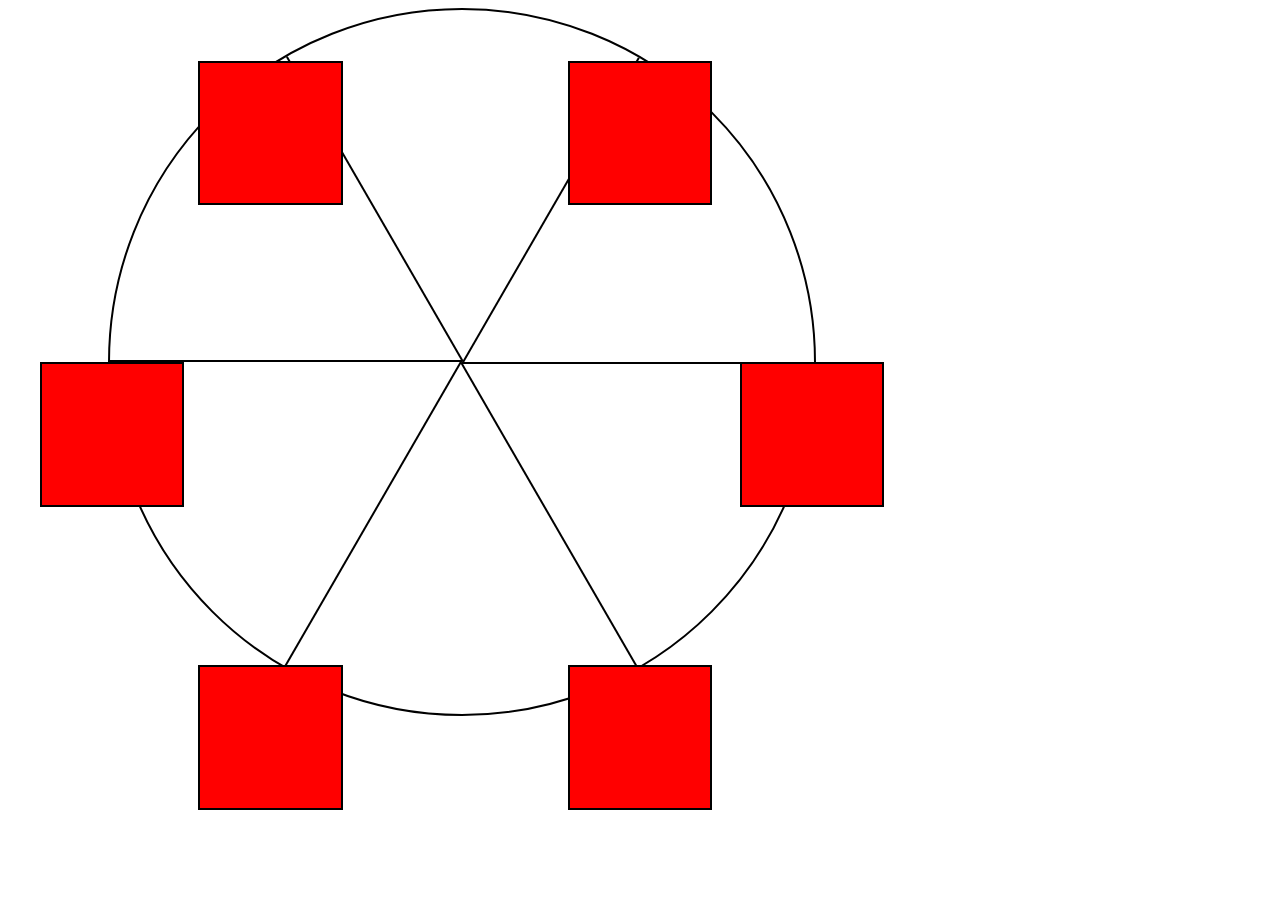
<file: html-css-projects/css-animation-with-ferris-wheell/index.html>
<!DOCTYPE html>
<html>
    <head>
        <meta charset="utf-8">
        <meta name="viewport" content="width=device-width, initial-scale=1.0">
        <title>Ferris Wheel</title>
        <link rel="stylesheet" href="styles.css">
    </head>
    <body>
        <div class="wheel">
            <span class="line"></span>
            <span class="line"></span>
            <span class="line"></span>
            <span class="line"></span>
            <span class="line"></span>
            <span class="line"></span> 
            <div class="box"></div>
            <div class="box"></div>
            <div class="box"></div>
            <div class="box"></div>
            <div class="box"></div>
            <div class="box"></div>
        </div>
    </body>
</html>
</file>
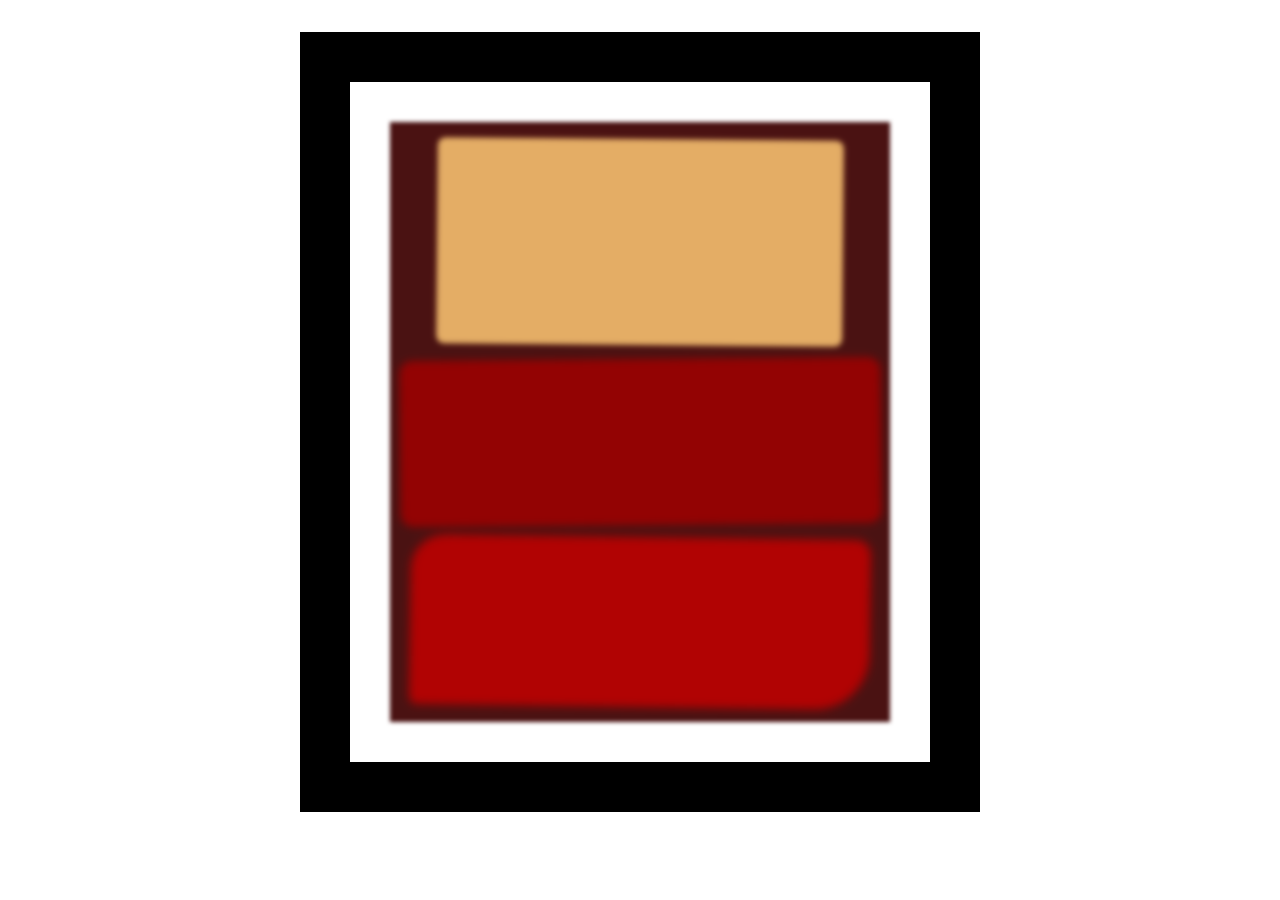
<file: html-css-projects/css-box model/index.html>
<!DOCTYPE html>
<html>
    <head>
        <meta charset="utf-8">
        <meta name="viewport" content="width=device-width initial-scale=1">
        <link rel="stylesheet" href="styles.css">
        <title>Rothko Painting.</title>
    </head>
    <body>
        <div class="border"><div class="content"><div class="one"></div ><div class="two"> </div><div class="three"></div>
        </div></div>
    </body>
</html>
</file>
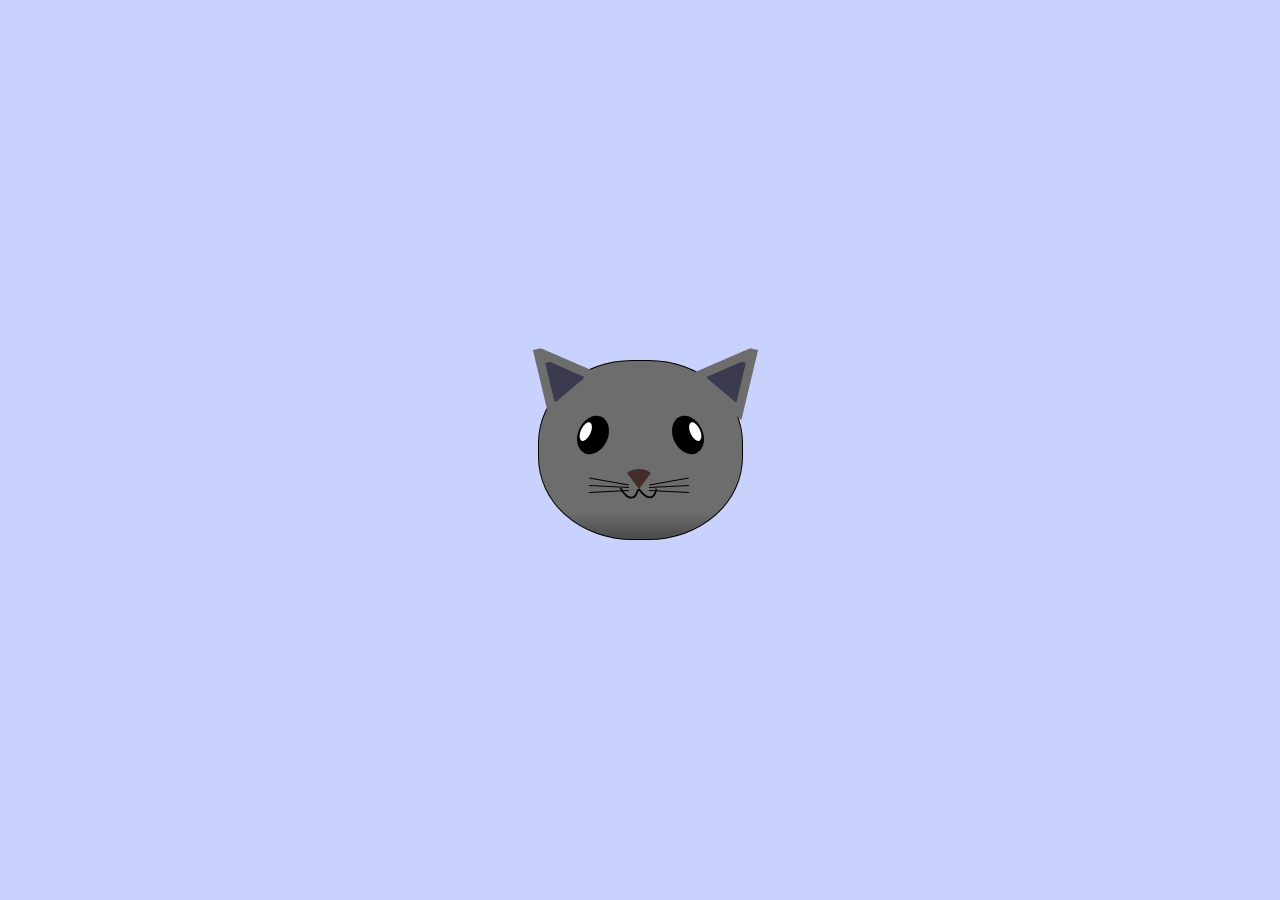
<file: html-css-projects/css-intermediate-with-cat-painting/index.html>
<!DOCTYPE html>
<html>
    <head>
        <meta charset="utf-8">
        <meta name="viewport" content="width=device-width, initial-scale=1.0">
        <link rel="stylesheet" href="styles.css">
        <title>Cat Painting</title>
    </head>
    <body>
        <main>
            <div class="cat-painting">
                <div class="left-ear">
                    <div class="inner-left-ear"></div>
                </div>
                <div class="right-ear">
                    <div class="inner-right-ear"></div>
                </div>
                <div class="cat-eye">
                    <div class="left-eye">
                        <div class="inner-left-eye"></div>
                    </div>
                    <div class="right-eye">
                        <div class="inner-right-eye"></div>
                    </div>
                </div>
                <div class="nose"></div>
                <div class="mouth">
                    <div class="left-mouth"></div>
                    <div class="right-mouth"></div>
                </div>
                <div class="whisker">
                        <div class="left-top-whisker"></div>
                        <div class="left-middle-whisker"></div>
                        <div class="left-bottom-whisker"></div>
                        <div class="right-top-whisker"></div>
                        <div class="right-middle-whisker"></div>
                        <div class="right-bottom-whisker"></div>
                </div>
            </div>
        </main>
    </body>
</html>
</file>
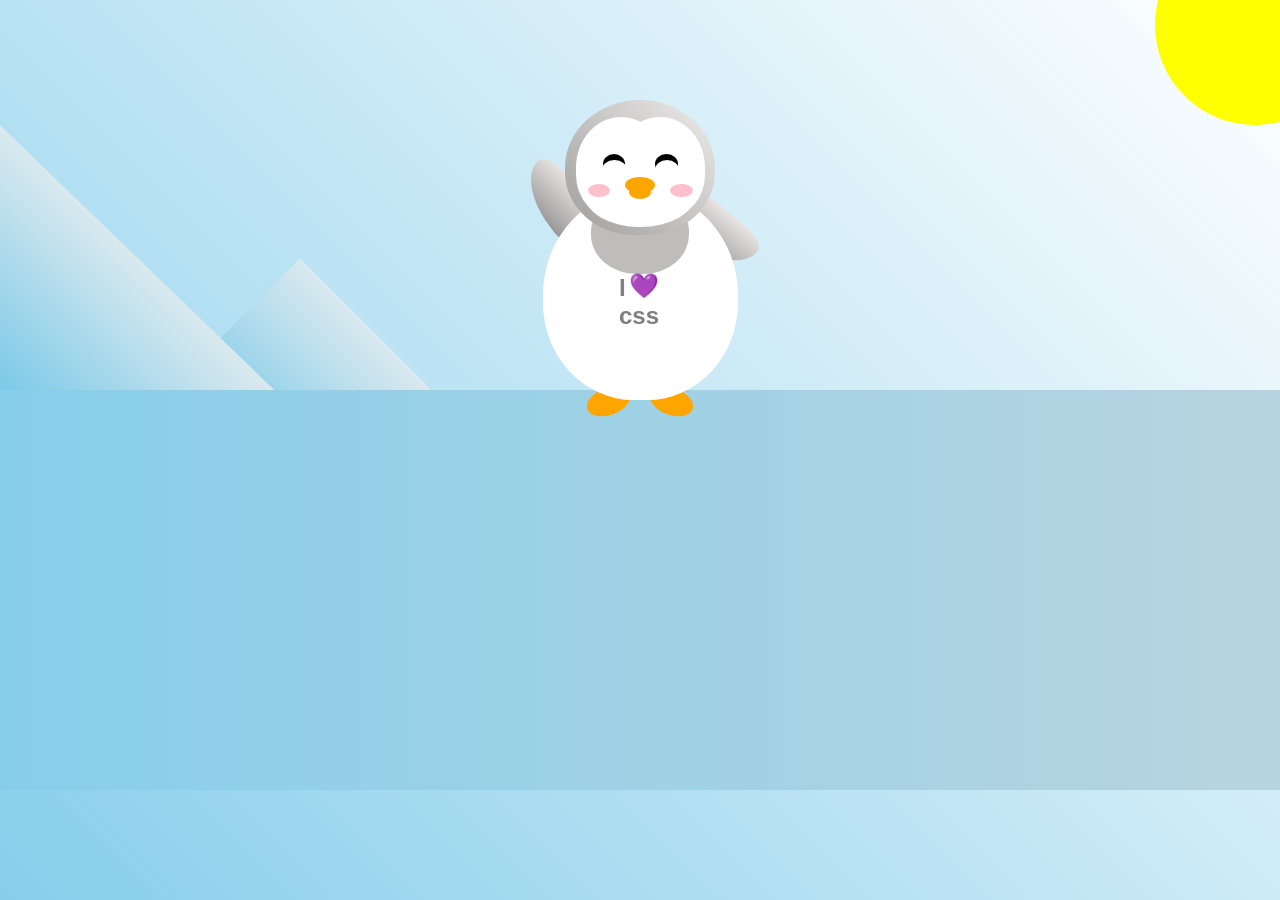
<file: html-css-projects/css-transform-by-buliding-penguin/index.html>
<!DOCTYPE html>
<html lang="en">
    <head>
        <meta charset="utf-8">
        <meta name="viewport" content="width=device-width, initial-scale=1.0">
        <title>Penguin</title>
        <link rel="stylesheet" href="styles.css">
    </head>
    <body>
        <div class="sun"></div>
        <div class="ground"></div>
        <div class="left-mountain"></div>
        <div class="back-mountain"></div>
        <div class="penguin">
            <div class="head">
                <div class="face left"></div>
                <div class="face right"></div>
                <div class="chin"></div>
                <div class="eye left">
                    <div class="eye-lid"></div>
                </div>
                <div class="eye right">
                    <div class="eye-lid"></div>
                </div>
                <div class="blush left"></div>
                <div class="blush right"></div>
                <div class="beak top"></div>
                <div class="beak bottom"></div>
            </div>
            <div class="body">
            </div>
            <div class="wing left"></div>
            <div class="wing right"></div>
            <div class="shirt">
                <div>💜</div>
                <p>I css</p>
            </div>
            <div class="feet left"></div>
            <div class="feet right"></div>
        </div>
    </body>
</html>
</file>
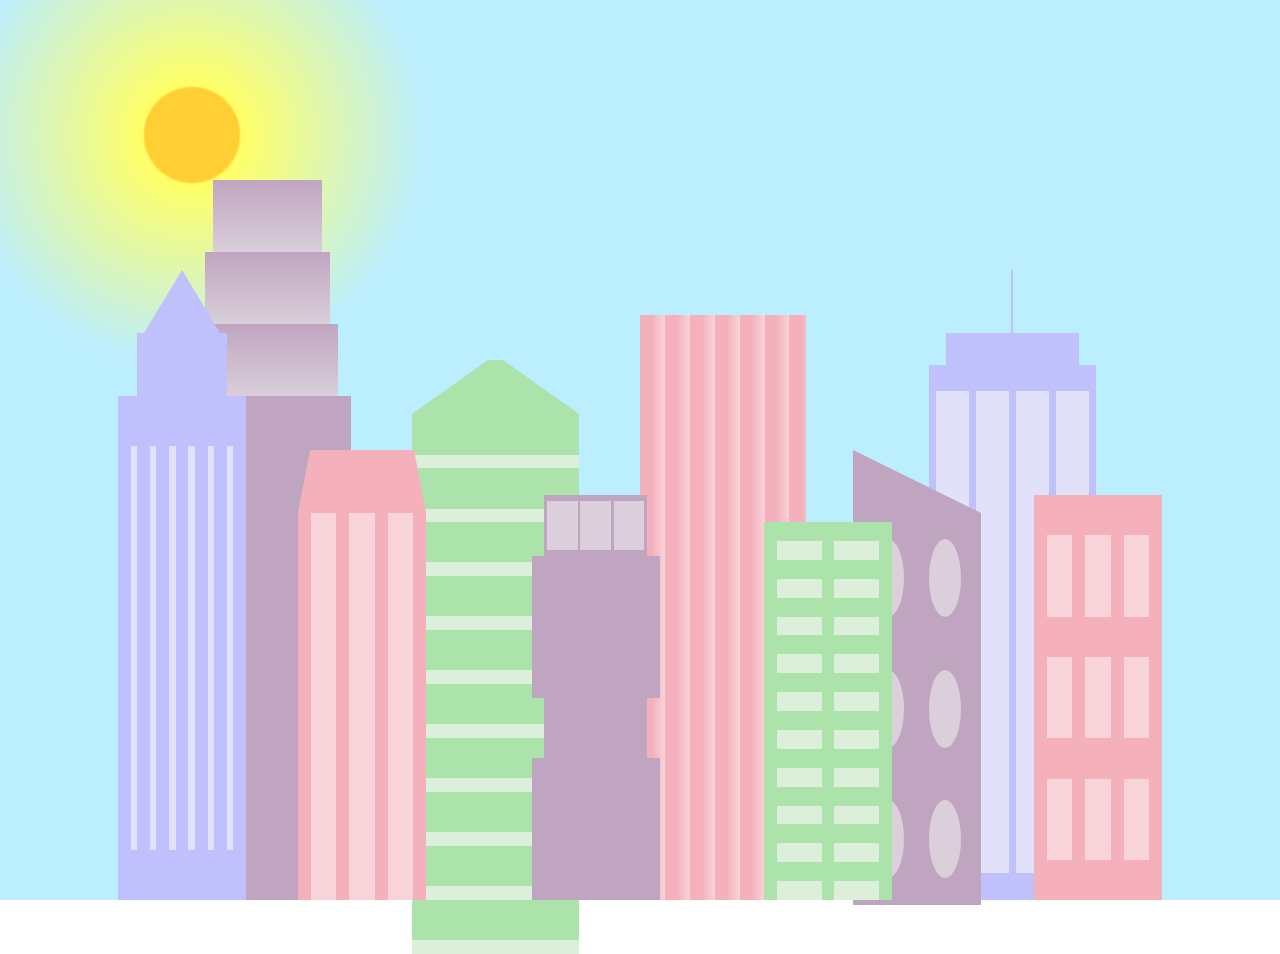
<file: html-css-projects/css-variables-with-city-skyline/index.html>
<!DOCTYPE html>
<html>
    <head>
        <meta charset="utf-8">
        <meta name="viewport" content="width=device-width, initial-scale=1.0">
        <link rel="stylesheet" href="styles.css">
        <title>City Skyline</title>
    </head>
    <body>
        <div class="background-building sky">
            <div></div>
            <div></div>
            <div class="bb1 building-wrap">
                <div class="bb1a bb1_window"></div>
                <div class="bb1b bb1_window"></div>
                <div class="bb1c bb1_window"></div>
                <div class="bb1d"></div>
            </div>
            <div class="bb2">
                <div class="bb2a"></div>
                <div class="bb2b"></div>
            </div>
            <div class="bb3">
            </div>
            <div></div>
            <div class="bb4 building-wrap">
                <div class="bb4a"></div>
                <div class="bb4b"></div>
                <div class="bb4c window_adjuster">
                    <div class="bb4_window"></div>
                    <div class="bb4_window"></div>
                    <div class="bb4_window"></div>
                    <div class="bb4_window"></div>
                </div>
            </div>
            <div></div>
            <div></div>
        </div>
        <div class="foreground-building">
            <div></div>
            <div></div>
            <div class="fb1 building-wrap">
                <div class="fb1a"></div>
                <div class="fb1b"></div>
                <div class="fb1c"></div>
            </div>
            <div class="fb2">
                <div class="fb2a"></div>
                <div class="fb2b"></div></div>
            <div></div>
            <div></div>
            <div class="fb3 building-wrap">
                <div class="fb3a window_adjuster">
                    <div class="fb3a_window"></div>
                    <div class="fb3a_window"></div>
                    <div class="fb3a_window"></div>
                </div>
                <div class="fb3b"></div>
                <div class="fb3a"></div>
                <div class="fb3b"></div>
            </div>
            <div class="fb4">
                <div class="fb4a"></div>
                <div class="fb4c">
                    <div class="fb4c_window"></div>
                    <div class="fb4c_window"></div>
                    <div class="fb4c_window"></div>
                    <div class="fb4c_window"></div>
                    <div class="fb4c_window"></div>
                    <div class="fb4c_window"></div>
                </div>
            </div>
            <div class="fb5"></div>
            <div class="fb6"></div>
            <div></div>
            <div></div>
        </div>
    </body>
</html>
</file>
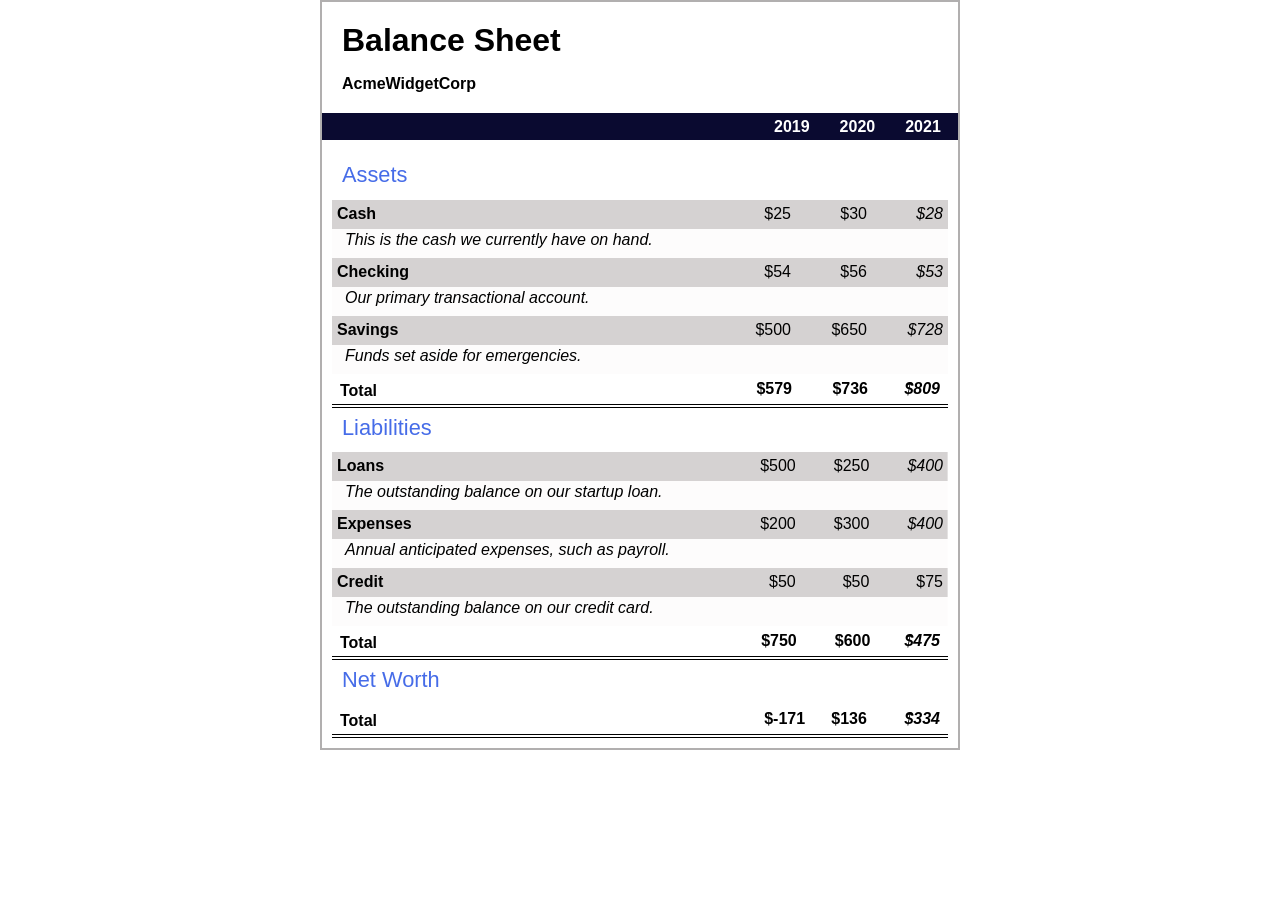
<file: html-css-projects/psuedo-selector-with-balance-sheet/index.html>
<!DOCTYPE html>
<html>
    <head>
        <meta charset="UTF-1">
        <meta name="viewport" content="width-device-width, initial-scale=1.0">
        <meta name="decription" content="Balance Sheet">
        <title>Balance Sheet</title>
        <link rel="stylesheet" href="styles.css">
    </head>
    <body>
        <main>
            <section>
                <h1 class="title">
                    <span>AcmeWidgetCorp</span>
                    <span>Balance Sheet</span>
                </h1>
                <div id="year" aria-hidden="true">
                    <span class="year">2019</span>
                    <span class="year">2020</span>
                    <span class="year">2021</span>
                </div>
                <div class="table-wrap">
                    <div>
                        <table>
                            <caption>Assets</caption>
                            <thead>
                                <tr>
                                    <td></td>
                                    <th><span class="sr-only">2019</span></th>
                                    <th><span class="sr-only">2020</span></th>
                                    <th><span class="sr-only">2021</span></th>
                                </tr>
                            </thead>
                            <tbody>
                                <tr class="data">
                                    <th>Cash <span class="description">This is the cash we currently have on hand.</span></th>
                                    <td>$25</td>
                                    <td>$30</td>
                                    <td class="current">$28</td>
                                </tr>
                                <tr class="data">
                                    <th>Checking <span class="description">Our primary transactional account.</span></th>
                                    <td>$54</td>
                                    <td>$56</td>
                                    <td class="current">$53</td>
                                </tr>
                                <tr class="data">
                                    <th>Savings <span class="description">Funds set aside for emergencies.</span></th>
                                    <td>$500</td>
                                    <td>$650</td>
                                    <td class="current">$728</td>
                                </tr>
                                <tr class="total">
                                    <th>Total <span class="sr-only">Assets</span></th>
                                    <td>$579</td>
                                    <td>$736</td>
                                    <td class="current">$809</td>
                                </tr>
                            </tbody>
                        </table>
                    </div>
                    <div>
                        <table>
                            <caption>Liabilities</caption>
                            <thead>
                                <tr>
                                    <td></td>
                                    <th><span class="sr-only year">2019</span></th>
                                    <th ><span class="sr-only year">2020</span></th>
                                    <th><span class="sr-only year">2021</span></th>
                                </tr>
                            </thead>
                            <tbody>
                                <tr class="data">
                                    <th>Loans <span class="description">The outstanding balance on our startup loan.</span></th>
                                    <td>$500</td>
                                    <td>$250</td>
                                    <td class="current">$400</td>
                                </tr>
                                <tr class="data">
                                    <th>Expenses <span class="description">Annual anticipated expenses, such as payroll.</span></th>
                                    <td>$200</td>
                                    <td>$300</td>
                                    <td class="current">$400</td>
                                </tr>
                                <tr class="data">
                                    <th>Credit <span class="description">The outstanding balance on our credit card.</span></th>
                                    <td>$50</td>
                                    <td>$50</td>
                                    <td>$75</td>
                                </tr>
                                <tr class="total">
                                    <th>Total <span class="sr-only">Liabilities</span></th>
                                    <td>$750</td>
                                    <td>$600</td>
                                    <td class="current">$475</td>
                                </tr>
                            </tbody>
                        </table>        
                    </div>
                    <div>
                        <table>
                            <caption>Net Worth</caption>
                            <thead>
                                <tr>
                                    <td></td>
                                    <th><span class="sr-only year">2019</span></th>
                                    <th><span class="sr-only year">2020</span></th>
                                    <th><span class="sr-only year">2021</span></th>
                                </tr>
                            </thead>
                            <tbody>
                                <tr class="total">
                                    <th>Total <span class="sr-only">Net Worth</span></th>
                                    <td>$-171</td>
                                    <td>$136</td>
                                    <td class="current">$334</td>
                                </tr>                                        
                            </tbody>
                        </table>
                    </div>
                </div>
            </section>
        </main>
    </body>
</html>
</file>
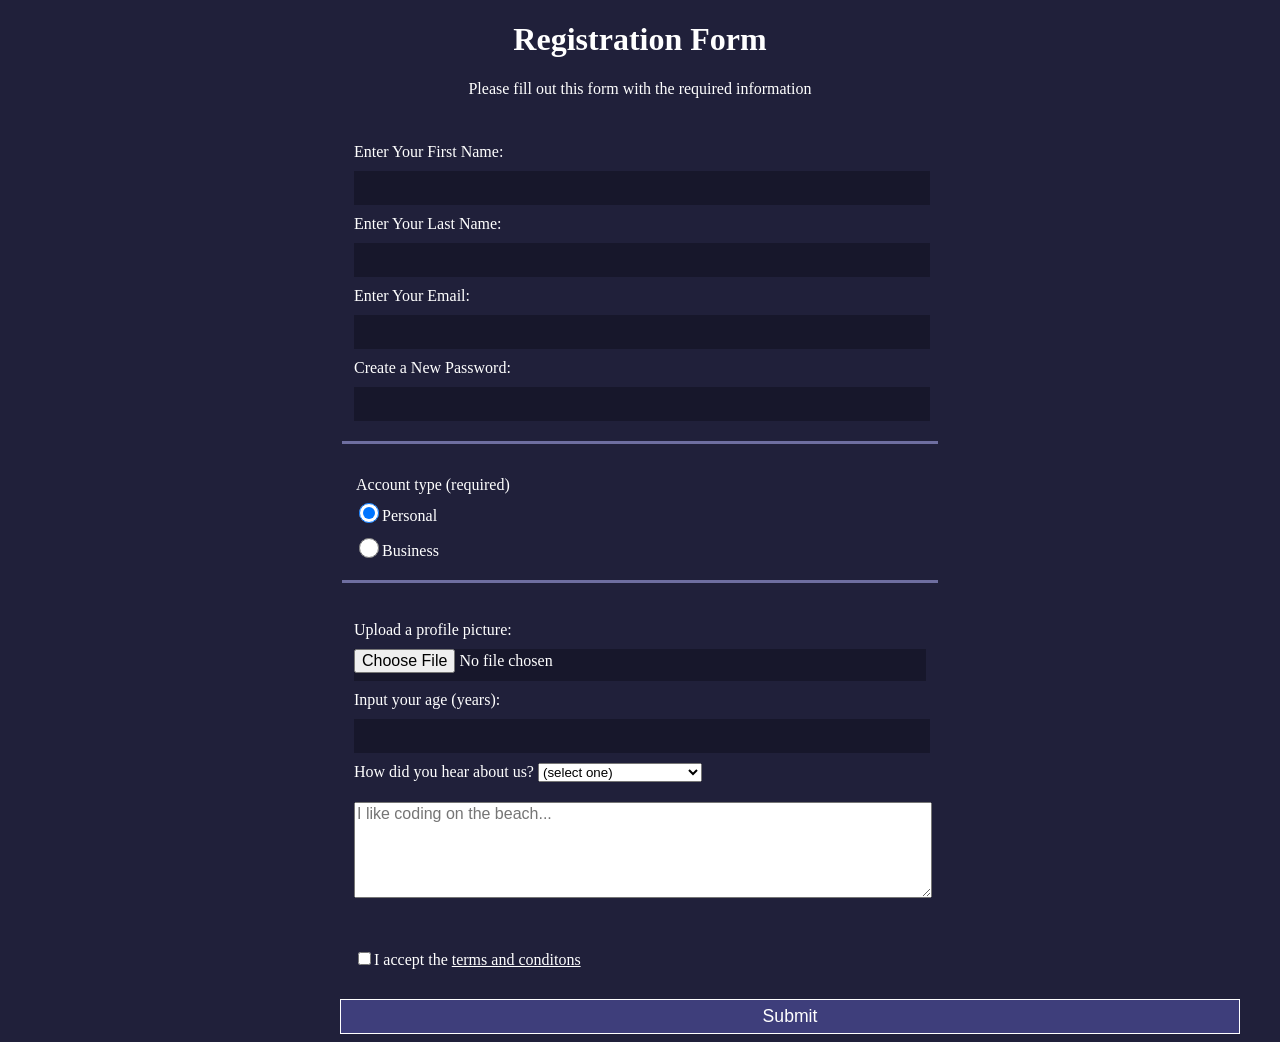
<file: html-css-projects/Registration form/index.html>
<!DOCTYPE html>
<html lang="en">
    <head>
        <meta charset="utf-8">
        <meta name="viewport"  content="width=device-width, initial-scale" />
        <title>
            Registration Form
        </title>
        <link rel="stylesheet" href="styles.css">
    </head>
    <body>
        <main>
            <h1>Registration Form</h1>
            <p>Please fill out this form with the required information</p>
                <form action="store.html" method="get">
                    <fieldset>
                        <label for="first-name">Enter Your First Name: 
                            <input type="text" class="first-name" name="first-name" id="first-name" required>
                        </label>
                        <label for="last-name"> Enter Your Last Name:
                            <input type="text" class="last-name" name="last-name" id="last-name" required>
                        </label>
                        <label for="email"> Enter Your Email:
                            <input type="text" class="email" name="email" id="email" required>
                        </label>
                        <label for="password"> Create a New Password:
                            <input type="text"  class="password" name="password" id="password" required>
                        </label>
                    </fieldset>
                    <fieldset>
                        <legend>Account type (required)</legend>
                        <label for="personal"><input type="radio" value="personal"
                            checked name="account-type" value="personal" id="personal">Personal</label>
                        <label for="business"><input type="radio" value="business" name="account-type" id="business" value="business">Business</label>
                    </fieldset>
                    <fieldset>
                        <label for="profile-picture">Upload a profile picture:<input type="file" class="file" id="profile-picture"></label>
                        <label for="age">Input your age (years):<input class="age" type="number" min="16" max="75"></label>
                        <label for="select">How did you hear about us?
                            <select class="options" name="" id="options">
                                <option value="1" id="options">(select one)</option>
                                <option value="2" id="options">freeCodeCamp News</option>
                                <option value="3" id="options">freeCodeCamp youtube</option>
                                <option value="4" id="options">freeCodeCamp Forum</option>
                                <option value="5" id="options">Others</option>
                            </select>
                        </label>
                        <label for="bio"><textarea name="bio" id="bio" cols="50" rows="5" class="textarea" placeholder="I like coding on the beach..."></textarea></label>
                        <label for="terms-and-condition"><input class="terms" type="checkbox" id="terms-and-condition">I accept the <a href="https://www.freecodecamp.org/news/terms-of-service/">terms and conditons</a></label>
                    </fieldset>
                    <input class="submit" type="submit"/>
                </form>
        </main>
    </body>
</html>
</file>
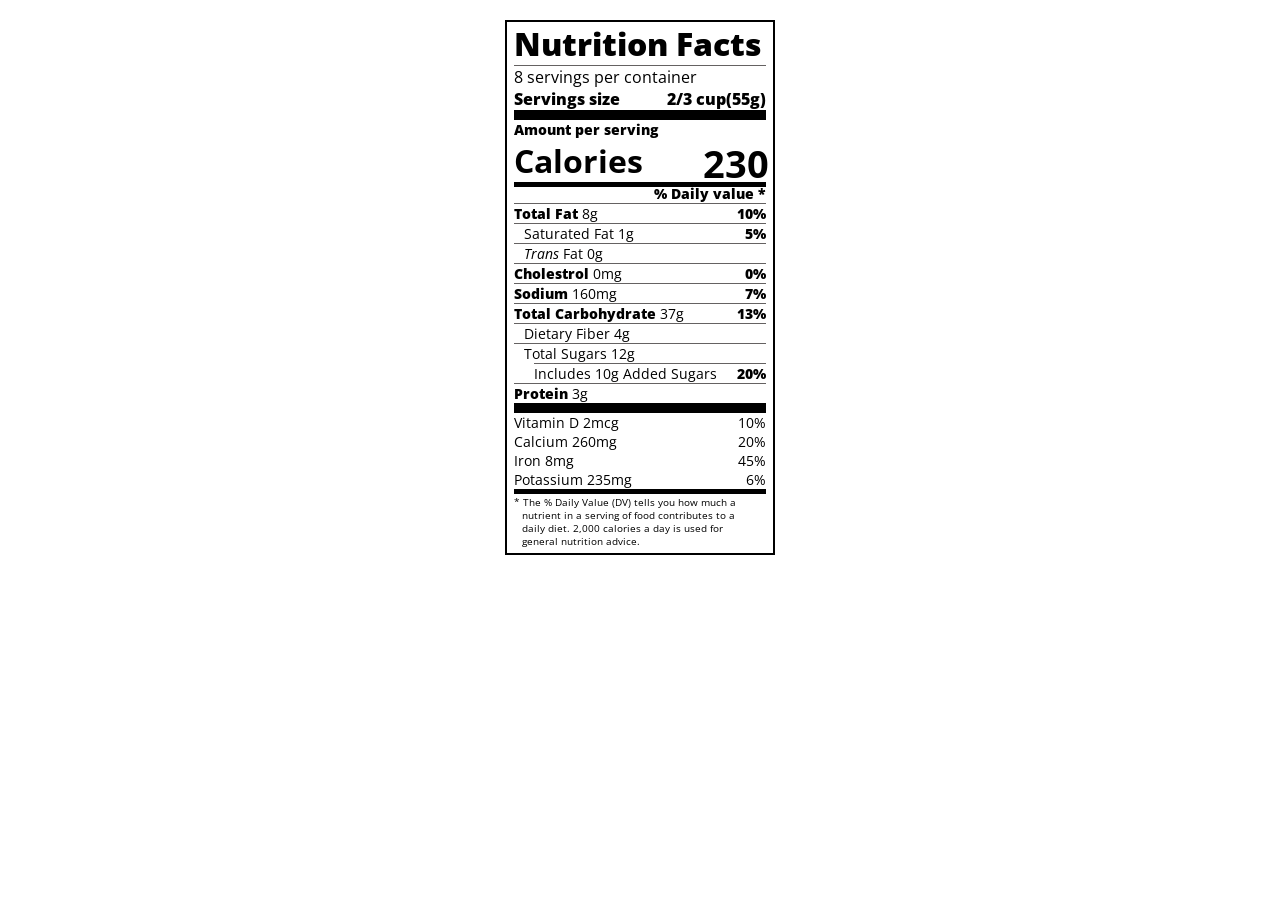
<file: html-css-projects/Typography-with-Nutrition-facts/index.html>
<!DOCTYPE html>
<html>
    <head>
        <meta charset="UTF-8">
        <meta name="viewport" content="width=device-width, initial-scale=1">
        <title>Nutrition Facts</title>
        <link rel="stylesheet" href="styles.css">
        <link href="https://fonts.googleapis.com/css?family=Open+Sans:400,700,800" rel="stylesheet">
    </head>
    <body>
        <div class="god-div">        
            <header>
                <h1>Nutrition Facts</h1>
                <div class="divider"></div>
                <p>8 servings per container</p>
                <p class="thick-p">Servings size <span>2/3 cup(55g)</span></p>
            </header>
            <div class="thick"></div>
            <div class="serving">
                <div class="container-left">
                    <h2 class="bold small-text">Amount per serving</h2>
                    <p>Calories</p>
                </div>
                <span>230</span>
            </div>
            <div class="medium-thick"></div>
            <div class="daily-value">
                <p class="bold right">% Daily value *</p>
                <div class="divider"></div>
                <p><span><span class="bold">Total Fat</span> 8g </span><span class="bold">10%</span></p>
                <div class="divider"></div>
                <p class="indent">Saturated Fat 1g <span class="bold">5%</span> </p>
                <div class="divider"></div>
                <p class="indent"><span><i>Trans</i> Fat 0g</span></p>
                <div class="divider"></div>
                <p><span><span class="bold">Cholestrol</span> 0mg</span> <span class="bold">0%</span></p>
                <div class="divider"></div>
                <p><span><span class="bold">Sodium</span> 160mg</span> <span class="bold">7%</span></p>
                <div class="divider"></div>
                <p><span><span class="bold">Total Carbohydrate</span> 37g</span> <span class="bold">13%</span></p>
                <div class="divider"></div>
                <p class="indent">Dietary Fiber 4g</p>
                <div class="divider"></div>
                <p class="indent">Total Sugars 12g</p>
                <div class="divider double-indent"></div>
                <p class="double-indent">Includes 10g Added Sugars <span class="bold">20%</span></p>
                <div class="divider"></div>
                <p><span><span class="bold">Protein</span> 3g</span></p>
                <div class="thick"></div>
                <p>Vitamin D 2mcg <span>10%</span></p>
                <p>Calcium 260mg<span>20%</span></p>
                <p>Iron 8mg<span>45%</span></p>
                <p>Potassium 235mg<span>6%</span></p>
                <div class="medium-thick"></div>
                <p class="little-print">* The % Daily Value (DV) tells you how much a nutrient in a serving of food contributes to a daily diet. 2,000 calories a day is used for general nutrition advice.</p>
            </div>
        </div>
    </body>
</html>
</file>
<file: html-css-projects/css-animation-with-ferris-wheell/styles.css>
.wheel {
    border: 2px solid;
    border-radius: 50%;
    position: absolute;
    width: 55vw;
    height: 55vw;
    margin-left: 100px;
    animation-name: wheel;
    animation-duration: 10s;
    animation-iteration-count: infinite;
    animation-timing-function: linear;
}

.line {
    background-color: black;
    width: 50%;
    height: 2px;
    position: absolute;
    top: 50%;
    left: 50%;
    transform-origin: 0% 0%;

}

.line:nth-of-type(2) {
    transform: rotate(60deg);
}

.line:nth-of-type(3) {
    transform: rotate(120deg);
}

.line:nth-of-type(4) {
    transform: rotate(180deg);
}

.line:nth-of-type(5) {
    transform: rotate(240deg);
}

.line:nth-of-type(6) {
    transform: rotate(300deg);
}

.box {
    width: 20%;
    height: 20%;
    border: 2px solid;
    position: absolute;
    transform-origin: 50% 0%;
    animation: box 10s linear infinite;
    background-color: red;
}

.box:nth-of-type(1) {
    left: 65%;
    top: 7.2%
}

.box:nth-of-type(2) {
    right: -10%;
    top: 50%;
}

.box:nth-of-type(3) {
    left: 65%;
    top: 93%;
}

.box:nth-of-type(4) {
    left: 12.5%;
    top: 7.2%;
}

.box:nth-of-type(5) {
    left: 12.5%;
    top: 93%;
}

.box:nth-of-type(6) {
    top: 50%;
    left: -10%;
}


@keyframes wheel {
    0% {
        transform: rotate(0deg);
    }

    100% {
        transform: rotate(360deg);
    }
}

@keyframes box {
    0% {
        transform: rotate(0deg);
    }

    25% {  
        background-color: yellow;
    }

    50% {
        background-color: purple;
    }

    75% {
        background-color: yellow;
    }

    100% {
        transform: rotate(-360deg);
        background-color: red;
    }
}
</file>
<file: html-css-projects/css-box model/styles.css>
.content{
    width: 500px;
    height: 600px;
    background-color: rgb(74, 18, 18);
    margin: auto;
    overflow: hidden;
    filter: blur(2px);

}

.border{
    border: 50px solid black;
    height: 600px;
    width: 500px;
    padding: 40px;
    margin: 2rem auto;


}

.one{
    width: 400px;
    height: 200px;
    margin: 20px auto;
    filter: blur(1px);
    background-color: rgb(228, 173, 101);
    box-shadow: 0 0 3px 3px rgb(228, 173, 101);
    border-radius: 5px;
    transform: rotate(0.5deg);
}

.two{
    width: 95%;
    height: 160px;
    background-color: rgb(147, 3, 3);
    margin: auto;
    filter: blur(3px);
    box-shadow: 0 0 3px 3px rgb(147, 3, 3) ;
    border-radius: 10px;
    transform: rotate(-0.5deg);
}

.three{
    width: 90%;
    height: 160px;
    background-color: rgb(177, 3, 3);
    margin: 20px auto;
    filter: blur(3px);
    box-shadow: 0 0 5px 5px rgb(177, 3, 3) ;
    border-radius: 30px 10px 50px 3px;
    transform: rotate(0.8deg);
}
</file>
<file: html-css-projects/css-intermediate-with-cat-painting/styles.css>
* {
    box-sizing: border-box;
}

body {
    background-color: #c9d2fc;
}

.cat-painting {
    width: 205px;
    height: 180px;
    border: 1px solid black;
    border-radius: 46%;
    position: absolute;
    top: 0;
    bottom: 0;
    left: 0;
    right: 0;
    margin: auto;
    background: linear-gradient(rgb(110, 109, 109) 85%, rgb(75, 75, 75) 100%);
}

.left-ear {
    border-left: 35px solid transparent;
    border-right: 35px solid transparent;
    border-bottom: 70px solid rgb(110, 109, 109);
    position: absolute;
    top: -25px;
    left: -20px;
    transform: rotate(-40deg);
    border-top-left-radius: 10px;
    border-top-right-radius: 90px;
}

.right-ear {
    border-left: 35px solid transparent;
    border-right: 35px solid transparent;
    border-bottom: 70px solid rgb(110, 109, 109);
    position: absolute;
    top: -25px;
    left: 163px;
    transform: rotate(40deg);
    border-top-left-radius: 90px;
    border-top-right-radius: 10px;

}

.inner-left-ear {
    border-left: 20px solid transparent;
    border-right: 20px solid transparent;
    border-bottom: 40px solid #3b3b4f;
    position: absolute;
    top: 20px;
    left: -20px;
    border-top-left-radius: 10px;
    border-top-right-radius: 90px;
    border-bottom-right-radius: 10px;
    border-bottom-left-radius: 10px;
}

.inner-right-ear {
    border-left: 20px solid transparent;
    border-right: 20px solid transparent;
    border-bottom: 40px solid #3b3b4f;
    position: absolute;
    top: 20px;
    left: -20px;
    border-bottom-left-radius: 5px;
    border-bottom-right-radius: 5px;
    border-top-left-radius: 90px;
    border-top-right-radius: 10px;
}

.left-eye {
    height: 40px;
    width: 30px;
    background-color: #000;
    position: absolute;
    top: 54px;
    left: 39px;
    transform: rotate(25deg);
    border-radius: 60%;
}

.right-eye {
    height: 40px;
    width: 30px;
    background-color: #000;
    position: absolute;
    left: 134px;
    top: 54px;
    transform: rotate(-25deg);
    border-radius: 60%;
}

.inner-left-eye {
    width: 10px;
    height: 20px;
    background-color: #fff;
    border-radius: 60%;
    position: absolute;
    top: 10px;
    left: 2px;
}

.inner-right-eye {
    width: 10px;
    height: 20px;
    background-color: #fff;
    position: absolute;
    left: 18px;
    top: 10px;
    border-radius: 60%;
}

.nose {
    border-left: 15px solid transparent;
    border-right: 15px solid transparent;
    border-top: 20px solid #442c2c;
    position: absolute;
    left: 85px;
    top: 108px;
    border-top-left-radius: 50%;
    border-top-right-radius: 50%;
    border-bottom: 50%;
}

.mouth div {
    position: absolute;
    width: 30px;
    height: 50px;
    border: 2px solid #000;
    border-color: black transparent transparent transparent;
    border-radius: 190%/190px 150px 0 0;
}

.left-mouth {
    top: 88px;
    left: 74px;
    transform: rotate(170deg);
}


.right-mouth {
    top: 88px;
    left: 91px;
    transform: rotate(165deg);
}

.whisker  div{
    width: 40px;
    height: 1px;
    background-color: #000;

}

.left-top-whisker {
    position: absolute;    
    top: 120px;
    left: 50px;
    transform: rotate(10deg);
}

.left-middle-whisker {
    position: absolute;
    top: 125px;
    left: 50px;
    transform: rotate(3deg);
}

.left-bottom-whisker {
    position: absolute;
    top: 130px;
    left: 50px;
    transform: rotate(-3deg);
}

.right-top-whisker {
    position: absolute;
    top: 120px;
    left: 110px;
    transform: rotate(-10deg);
}

.right-middle-whisker {
    position: absolute;
    top: 125px;
    left: 110px;
    transform: rotate(-3deg);
}

.right-bottom-whisker {
    position: absolute;
    top: 130px;
    left: 110px;
    transform: rotate(3deg);
}
</file>
<file: html-css-projects/css-transform-by-buliding-penguin/styles.css>
:root {
    --feet-color: orange;
}


body {
    width: 100vw;
    height: 100vh;
    overflow: hidden;
    margin: 0;
    width: 100%;
    height: 100vh;
    background: linear-gradient(
        45deg,
        skyblue,
        white
    );
}

.sun {
    background-color: yellow;
    width: 200px;
    height: 200px;
    position: absolute;
    right: -75px;
    top: -75px;
    border-radius: 50%;
}

.ground {
    width: 100vw;
    height: 400px;
    background: linear-gradient(
        90deg,
        skyblue,
        rgb(183, 212, 223)
    );
    position: absolute;
    margin-top: 390px;
    z-index: 3;
}

.left-mountain {
    width: 300px;
    height: 300px;
    background: linear-gradient(
         360deg,
        rgb(111, 197, 231),
        rgb(217, 233, 239)
    );
    transform: skew(0deg, 44deg);
    margin-top: 270px;
    position: absolute;
    z-index: 2;
}

.back-mountain {
    width: 200px;
    height: 200px;
    background: linear-gradient(
        360deg,
        rgb(111, 197, 231),
        rgb(217, 233, 239)
    );
    position: absolute;
    left: 200px;
    z-index: 1;
    transform: rotate(45deg);
    top: 300px;
}

.penguin {
    height: 300px;
    width: 300px;
    position: relative;
    z-index: 5;
    margin: auto;
    top: 100px;
}

.penguin *, *::after {
    position: absolute;
}

.head {
    width: 50%;
    height: 45%;
    background: linear-gradient(
        45deg,
     rgb(159, 156, 156),
     rgb(239, 236, 236)
    ) ;
    border-radius: 70% 70%  65% 65%;
    left: 25%;
    z-index: 1;
}

.body::after {
    content: "";
    height: 40%;
    width: 50%;
    background-color: rgb(191, 188, 188);
    left: 25%;
    border-radius: 70% 70%  65% 65%;
}

.body {
    width: 65%;
    height: 70%;
    background-color: white;
    border-radius: 70% 70% 65% 65%;
    left: 17.5%;
    top: 30%;
}

.face {
    width: 60%;
    height: 75%;
    background-color: white;
    border-radius: 70% 70% 60% 60%;
}

.face.left {
    top: 12.5%;
    left: 7%;
}

.face.right {
    right: 7%;
    top: 12.5%;
}

.chin {
    width: 75%;
    height: 50%;
    background-color: white;
    border-radius: 50%;
    top: 44%;
    right: 12.5%;
}

.eye {
    background-color: black;
    width: 15%;
    height: 15%;
    border-radius: 50%;

}

.eye.left {
    top: 40%;
    left: 25%;    
}

.eye.right {
    top: 40%;
    right: 25%
}

.eye-lid {
    background-color: white;
    width: 110%;
    height: 100%;
    border-radius: 50%;
    top: 30%;
    left: -2%;
}

.blush {
    height: 10%;
    width: 15%;
    background-color: pink;
    border-radius: 50%;
}

.blush.left {
    top: 62%;
    left: 15%;
}

.blush.right {
    top: 62%;
    right: 15%;
}

.beak {
    background-color: var(--feet-color);
    border-radius: 50%;
}

.beak.top {
    width: 20%;
    left : 40%;
    top: 57%;
    height: 12%;
}

.beak.bottom {
    width: 15%;
    top: 63%;
    left: 42.5%;
    height: 10%;
}

.wing {
    height: 33%;
    width: 17%;
    background: linear-gradient(
        90deg,
        rgb(152, 151, 151),
        rgb(233, 228, 228)
    );
    border-radius: 100% 30% 30% 30%;
}

.wing.right {
    transform: rotate(130deg) scaleX(-1);
    right: 18%;
    top: 27%;
    z-index: -1;
}

.wing.left {
    transform: rotate(-45deg);
    left: 30%;
    top: 20%;
    z-index: -1;
    transform-origin: bottom left;
    animation: wave 3s linear infinite;
}

.shirt div{
    top: 22px;
    left: 10px;

}

.shirt {
    font-size: 1.5rem;
    font-family: sans-serif;
    font-weight: 700;
    color: gray;
    left: 43%;
    z-index: 1;
    top: 50%
}

.feet {
    width: 15%;
    height: 9%;
    background-color: orange;
    border-radius: 50%;
    z-index: -1;
}

.feet.left {
    transform: rotate(-20deg);
    left: 32%;
    bottom: -5%;
}

.feet.right {
    transform: rotate(20deg);
    right: 32%;
    bottom: -5%;

}


@keyframes wave {
    10% {
        transform: rotate(-90deg) scaleX(1);
    }

    20% {transform: rotate(-45deg) scaleX(1);

    }

    30% {transform: rotate(-90deg) scaleX(1)

    }

    40% {trandform: rotate(-45deg) scaleX(1)

    }
}
</file>
<file: html-css-projects/css-variables-with-city-skyline/styles.css>
* {
    box-sizing: border-box;
}

:root {
    --building-color1: rgb(192, 165, 192);
    --building-color2: rgb(171, 227, 171);
    --building-color3: rgb(244, 177, 188);
    --building-color4: rgb(192, 192, 253);
    --window-color1: rgb(218, 207, 218);
    --window-color2: rgb(219, 239, 219);
    --window-color3: rgb(247, 212, 218);
    --window-color4: rgb(225, 225, 250);
}
body {
    margin: 0;
    padding: 0;
    overflow: hidden;
}
.foreground-building, .background-building {
    display: flex;
    align-items: flex-end;
    justify-content: space-evenly;
    width: 100%;
    height: 100%;
    position: absolute;
}

.bb1 {
    width: 13%;
    height: 80%;;
}

.bb2 {
    width: 13%;
    height: 60%;


}

.bb2a {
    border-bottom: 6vh solid var(--building-color2);
    border-left: 6vw solid transparent;
    border-right: 6vw solid transparent;
}

.bb2b {
    background-color: var(--building-color2);
    background: repeating-linear-gradient(
        var(--building-color2) ,
        var(--building-color2) 7.5%,
        var(--window-color2) 7.5%,
        var(--window-color2) 10%
    );
    width: 100%;
    height: 100%;
}

.bb3 {
    width: 13%;
    height: 65%;
    background-color: var(--building-color3);
    background: repeating-linear-gradient(
        90deg,
        var(--building-color3),
        var(--building-color3),
        var(--window-color3) 15%
    );

}

.bb4 {
    width: 13%;
    height: 70%;
}

.bb4a {
    width: 2px;
    height: 10%;
    background-color: var(--building-color4);
}

.bb4b {
    width: 80%;
    height: 5%;
    background-color: var(--building-color4);
}

.window_adjuster {
    display: flex;
    justify-content: space-evenly;
    align-items: center;
}

.bb4c {
    width: 100%;
    height: 85%;

    background-color: var(--building-color4);
}

.bb4_window {
    width: 20%;
    height: 90%;
    background-color: var(--window-color4);
}

.bb1a {
    width: 65%;
    height: 10%;
}

.bb1b {
    width: 75%;
    height: 10%;
}

.bb1c {
    width: 85%;
    height: 10%;
}

.bb1_window {
        background: linear-gradient(
        var(--building-color1),
        var(--window-color1)
    );
}

.bb1d {
    width: 100%;
    height: 70%;
    background-color: var(--building-color1);
}

.building-wrap {
    display: flex;
    flex-direction: column;
    align-items: center;
}

.fb1 {
    width: 10%;
    height: 70%;
}

.fb2 {
    width: 10%;
    height: 50%; 
    position: relative;
    left: 1%;
}

.fb2a {
    border-bottom: 7vh solid var(--building-color3);;
    border-left: 1vw solid transparent;
    border-right: 1vw solid transparent;
}

.fb2b {
    width: 100%;
    height: 86%;
    background: repeating-linear-gradient(
        90deg,
        var(--building-color3),
        var(--building-color3) 10%,
        var(--window-color3)10%,
        var(--window-color3) 30%
    )
}

.fb3 {
    width: 10%;
    height: 45%;
}

.fb3a {
    width: 80%;
    height: 15%;
    background-color: var(--building-color1)
}

.fb3a_window {
    width: 30%;
    height: 80%;
    background: var(--window-color1);
}

.fb3b {
    width: 100%;
    height: 35%;
    background-color: var(--building-color1)
}



.fb4 {
    width: 10%;
    height: 50%;
    position: relative;
    left: 12%;
}

.fb4a {
    border-bottom: 7vh solid var(--building-color1);
    border-right: 10vw solid transparent;
}

.fb4c {
    width: 100%;
    height: 87%;
    background: var(--building-color1);
    display: flex;
    justify-content: center;
    align-items: center;
    flex-wrap: wrap;
}

.fb4c_window {
    width: 25%;
    height: 20%;
    border-radius: 50%;
    margin: 10%;
    background: var(--window-color1);
}

.fb5 {
    width: 10%;
    height: 42%;
    background-color: var(--building-color2);
    position: relative;
    right: 8%;

    background: repeating-linear-gradient(
        90deg,
        var(--building-color2),
        var(--building-color2) 10%,
        transparent 10%,
        transparent 45%
    ),
    repeating-linear-gradient(
        var(--building-color2),
        var(--building-color2) 5%,
        var(--window-color2) 5%,
        var(--window-color2) 10%
    );
}

.fb6 {
    width: 10%;
    height: 45%;
    background: repeating-linear-gradient(
        90deg,
        var(--building-color3),
        var(--building-color3)10%,
        transparent 10%,
        transparent 30%
    ),
    repeating-linear-gradient(
        var(--building-color3),
        var(--building-color3) 10%,
        var(--window-color3) 10%,
        var(--window-color3) 30%
    );
}

.fb1a {
    width: 40%;
    border-bottom:  7vh solid var(--building-color4);
    border-left: 3vw solid transparent;
    border-right: 3vw solid transparent;

}

.fb1b {
    width: 70%;
    height: 10%;
    background-color: var(--building-color4);
}

.fb1c {
    width: 100%;
    height: 80%;
    background-color: var(--building-color4);
    background: repeating-linear-gradient(
        90deg,
        var(--building-color4),
        var(--building-color4)10%,
        transparent 10%,
        transparent 15%
    ),

    repeating-linear-gradient(
        var(--building-color4),
        var(--building-color4) 10%,
        var(--window-color4) 10%,
        var(--window-color4) 90%
    );
}

.sky {
    background: radial-gradient(
        closest-corner circle at 15% 15%,
        #ffcf33,
        #ffcf33 20%,
        #ffff66 21%,
        #bbeeff 100%
    );
}

@media (max-width: 1000px){
    :root {
        --building-color1: #000;
        --building-color2: #000;
        --building-color3: #000;
        --building-color4: #000;
        --window-color1: #777;
        --window-color2: #777;
        --window-color3: #777;
        --window-color4: #777;
    }

    .sky {
        background: radial-gradient(
            circle closest-corner at 15% 15%,
            #e0dede,
            #e0dede 20%,
            #61627a 21%,
            #21202e 100%
        );
    }
}
</file>
<file: html-css-projects/psuedo-selector-with-balance-sheet/styles.css>
html {
    box-sizing: border-box;
}

body {
    font-family: sans-serif;
    max-width: 40rem;
    margin: 0 auto;
}

section {
    border: 2px solid rgb(177, 175, 175);

}

.sr-only {
    clip: rect(1px, 1px, 1px, 1px);
    clip-path: inset(50%);
    padding: 0;
    margin: -1px;
    overflow: hidden;
    height: 1px;
    width: 1px;
    white-space: nowrap;
    position:absolute;
}

#year {
    display: flex;
    justify-content: flex-end;
    background-color: rgb(10, 10, 48);
    z-index: 999;
    color: white;
    margin-bottom: 5px;
    position: sticky;
    top: 0;
}

.year {
    width: 3rem;
    text-align: left;
    padding: 0.3rem;
    padding-left: 0.8rem;
    font-weight: bold;
}
 
h1 {
    display: flex;
    flex-direction: column-reverse;
    gap: 1rem;
    padding-left: 20px;
}

h1 span:first-of-type {
    font-size: 1rem;
}

h1 span:last-of-type {
    font-size: 2rem;
}

tr.total {
    font-weight: bold;
    border-bottom: 4px double black;

}

tr.total:hover {
    background-color: aqua;
}


caption {
    display: flex;
    color: rgb(70, 108, 232);
    font-size: calc(1.3rem + 1px) ;
    margin-bottom: 0.7rem;
    margin-left: 10px;
    margin-top: 5px;
}

.description {
    display: block;
    font-weight: normal;
    font-style: italic;
    padding: 0.5rem;
}

tr.data th {
    text-align: left;
    padding-top: 5px;
    padding-left: 5px;
    
}

tr.data {
    background-image: linear-gradient(to bottom, rgb(213, 210, 210) 50%, rgb(253, 252, 252) 50%);
}

table {
    border-collapse: collapse;
    min-width: 100%;
    border: 0;
    position: relative;
    
}

.table-wrap {
    padding: 10px
}

tr.data td {
    vertical-align: top;
    padding-left: 1.5rem;
    padding-top: 5px;
    padding-right: 5px;
    text-align: right;

}

tr.total td {
    text-align: right;
    padding: 0 0.25rem;
    max-width: 0.5rem;
    min-width: 0.5rem;
}

tr.total th {
    text-align: left;
    padding:  0.5rem 0 0.25rem 0.5rem;;
}
tbody th {
    width: calc(100% - 12rem);
}

tr.total td:nth-of-type(3) {
    padding-right: 0.5rem;
}

.current {
    font-style: italic;
}
</file>
<file: html-css-projects/Registration form/styles.css>
.first-name, .last-name, .email, .password, .file, .age, .select-one{
    width: 100%;
    margin: 10px 0 0 0;
    height: 2em;
    color: white;
    font-family: inherit;
    font-size: inherit;
}

.textarea{
    width: 100%;
    margin: 10px 0 0 0;
    font-family: sans-serif;
    font-size: inherit;
}

label {
    display: block;
    margin-bottom: 10px;
}

body {
    background-color: rgb(32, 32, 58);
    color: white;
    font-family: tahoma;
}

form{
    width: 60%;
    margin: 0 auto;
    margin-top: 2.5rem;
    max-width: 600px;
}

h1, p {
    text-align: center;
}

input {
    background-color: rgb(23, 23, 43);
    border: none;
}

fieldset {
    border-top: none;
    border-left: none;
    border-right: none;
    border-bottom: 3px solid rgb(110, 110, 160) ;
    margin-top: 2rem;

}
.terms{
    margin-top: 3em;
}
input[type="submit"]{
    display: block;
    margin: auto;
    background-color: rgb(62, 62, 123);
    width: 150%;
    height: 2.2rem;
    border: 1px solid white;
    margin-top: 10px;
    font-size: 1.1rem;
    color: white;
}

fieldset:last-of-type{
    border: none;
}

input[type="radio"]{
    width: 1.25rem;
    height: 1.25rem;
    vertical-align: -2px;
}

a{
    color: white;
}
</file>
<file: html-css-projects/Typography-with-Nutrition-facts/styles.css>
*{
    box-sizing: border-box;
}

html {
    font-size: 16px;
}

body{
    font-family: 'Open Sans', sans-serif;
}

.god-div {
    border: 2px solid black;
    width: 270px;
    margin: 20px auto;
    padding: 0 7px;

}

h1 {
    margin: 0 auto;
    font-weight: 1000;
}

.divider {
    border-bottom: 1px solid rgb(101, 98, 98);
    margin: 0;
}

p   {
    margin: 0;
    display: flex;
    justify-content: space-between;
}

.thick-p {
    font-weight: 1000;
}

.thick {
    border-bottom: 10px solid black;
}

h2 {
    font-size: 0.85rem;
    font-weight: 1000;
    margin: 0;
    
}

.serving {
    display: flex;
    align-items: flex-end;
    justify-content: space-between;
}

.serving p {
    font-weight: 700;
    font-size: 2rem;
}

.medium-thick {
    border-bottom: 5px solid black;
    margin-bottom: -3px;
}

.big-number {
    font-size: 100px;
}

.daily-value {
    font-size: 0.85rem;
}

.serving span {
    font-size: 2.4rem;
    font-weight: 700;
    margin: -7px -3px;
}

.bold {
    font-weight: 1000;
}

.right {
    justify-content: flex-end;
}


.indent {
    margin-left: 10px;
}

.double-indent {
    margin-left: 20px;
}

.little-print {
    font-size: 0.6rem;
    margin: 5px auto;
    padding: 0 8px;
    text-indent: -8px;
}
</file>
